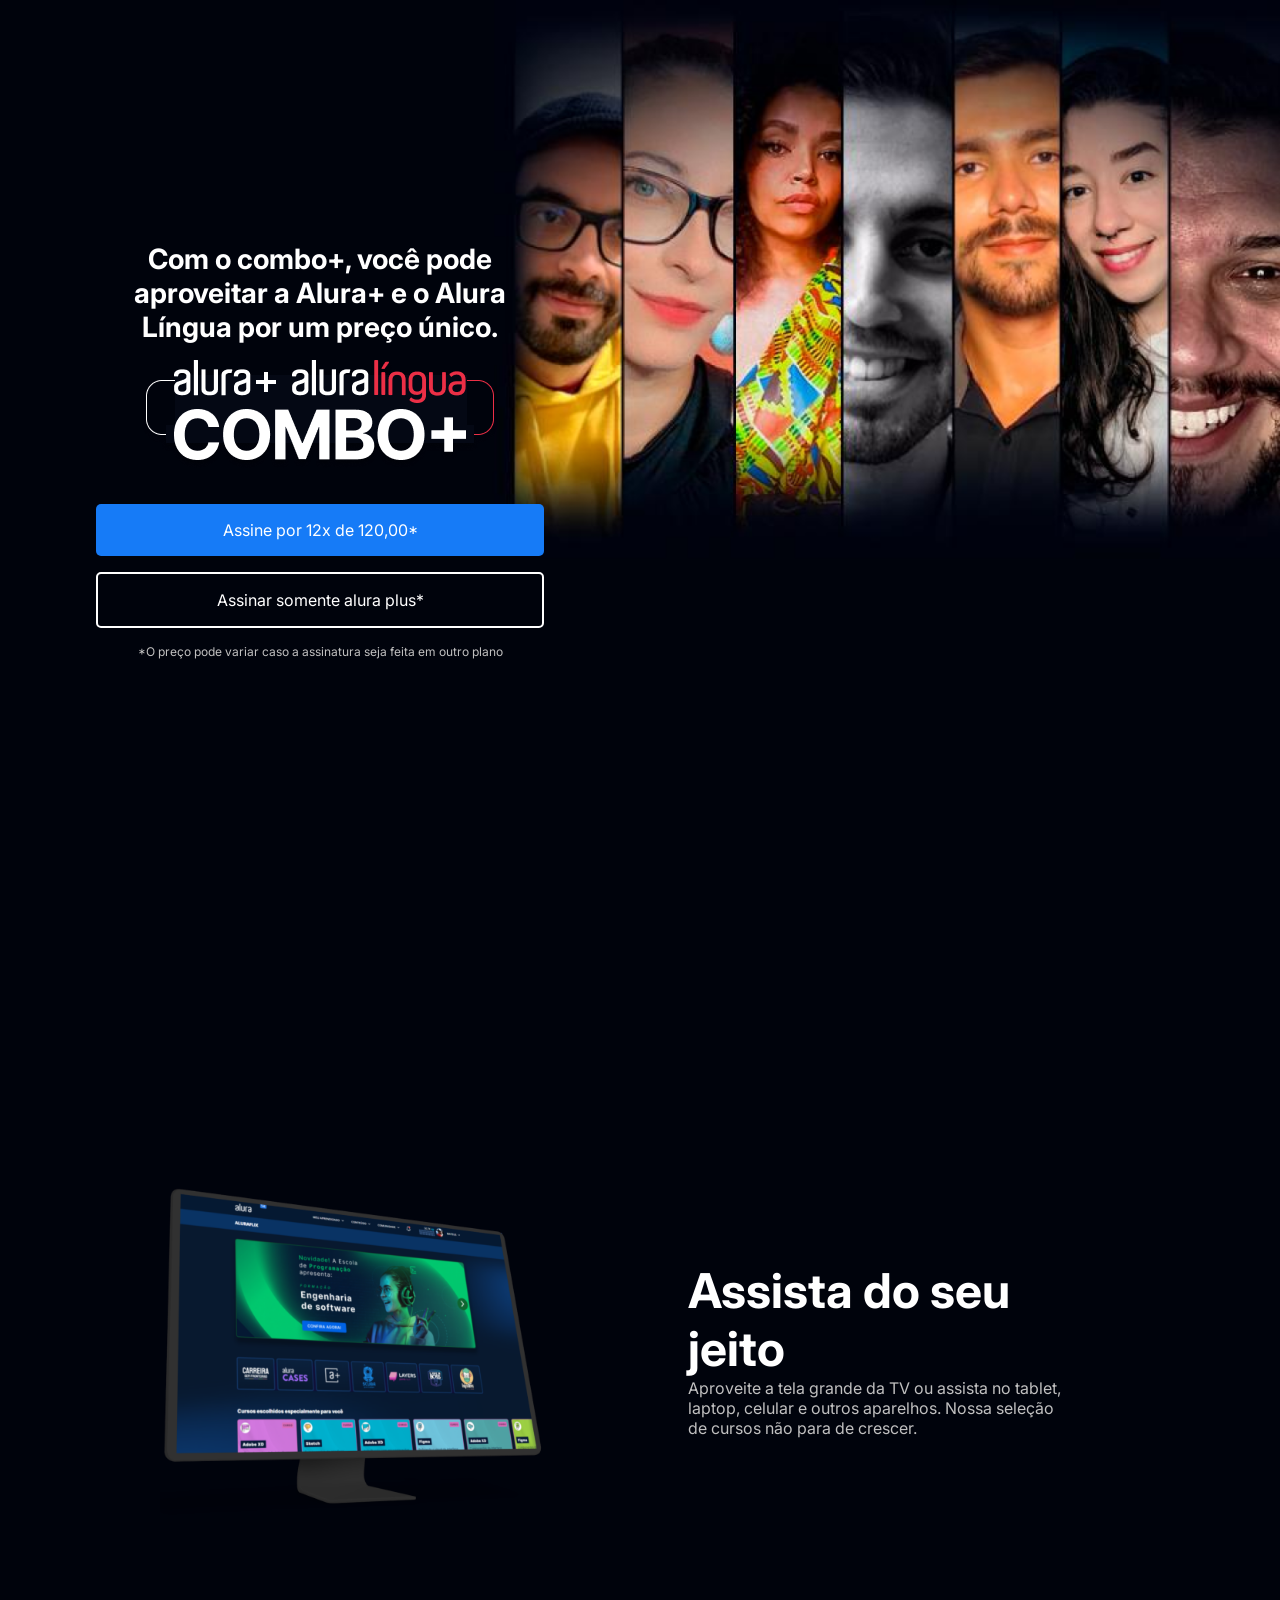
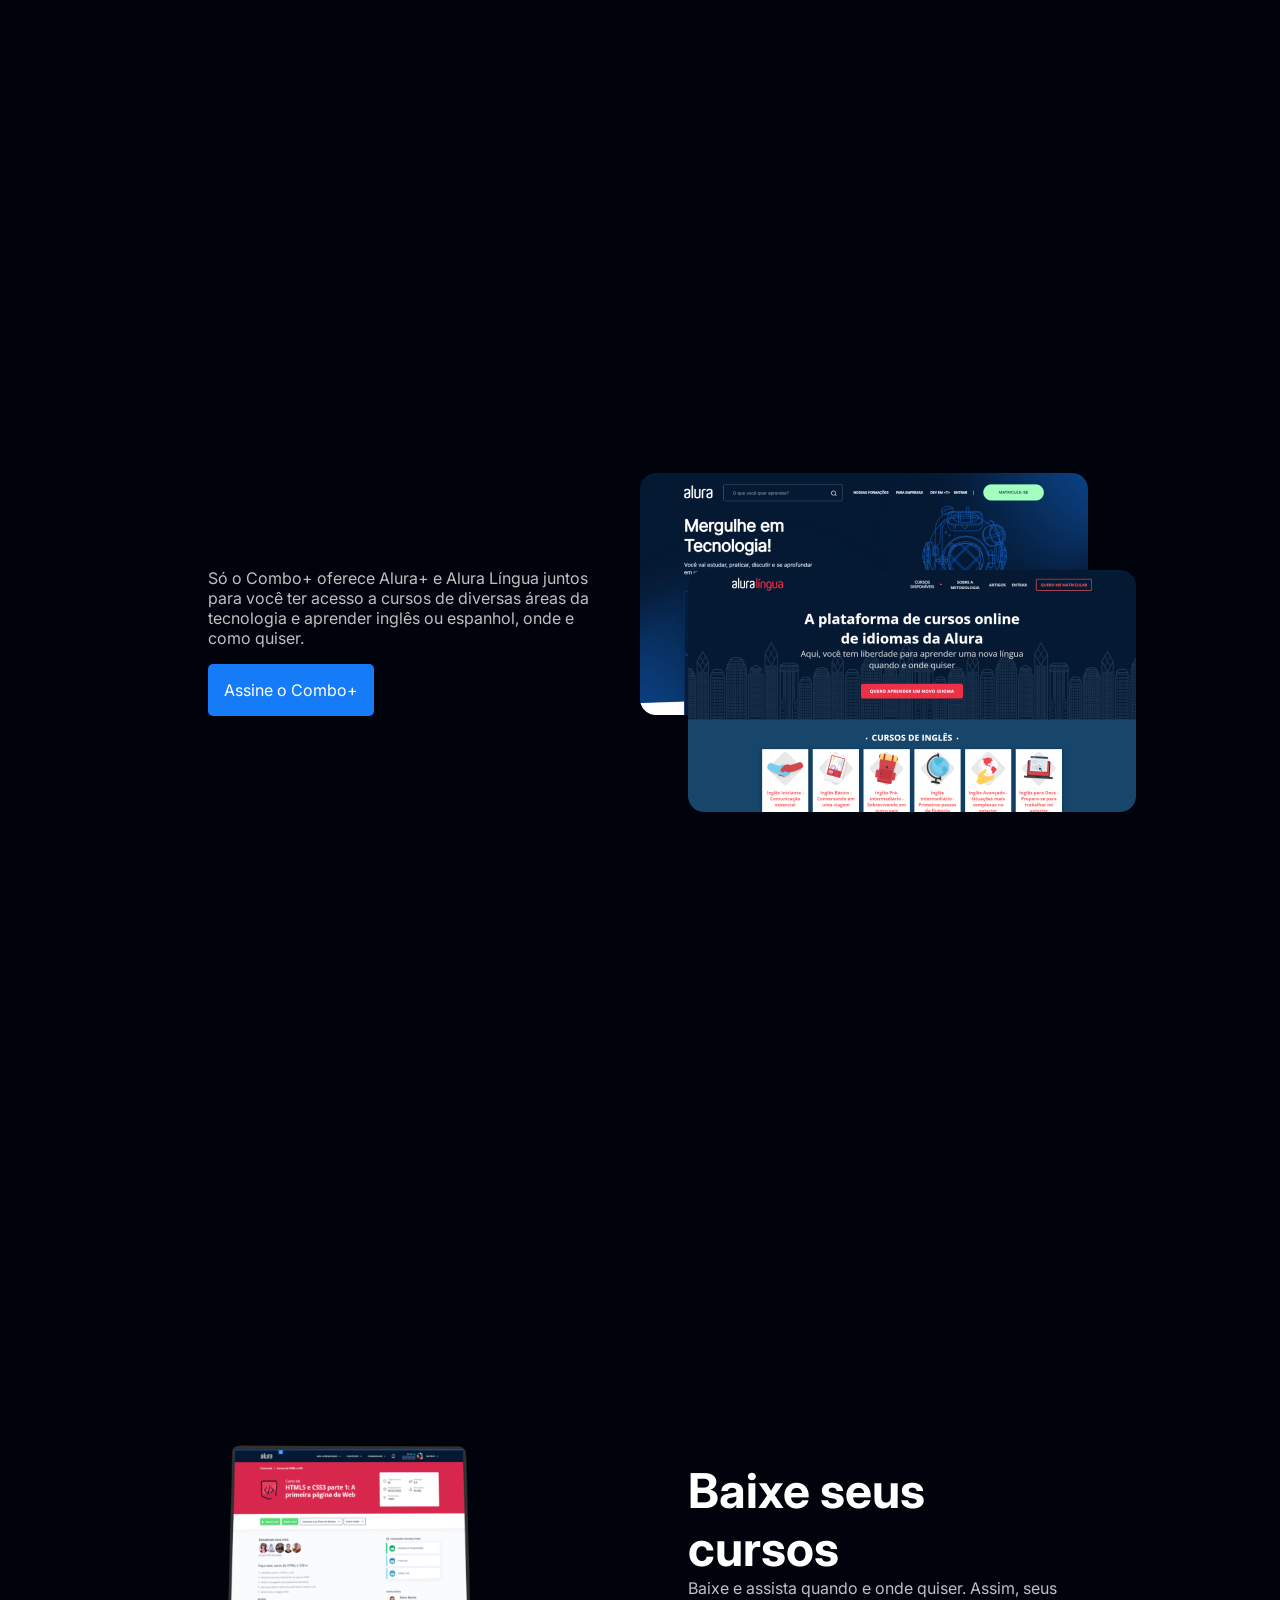
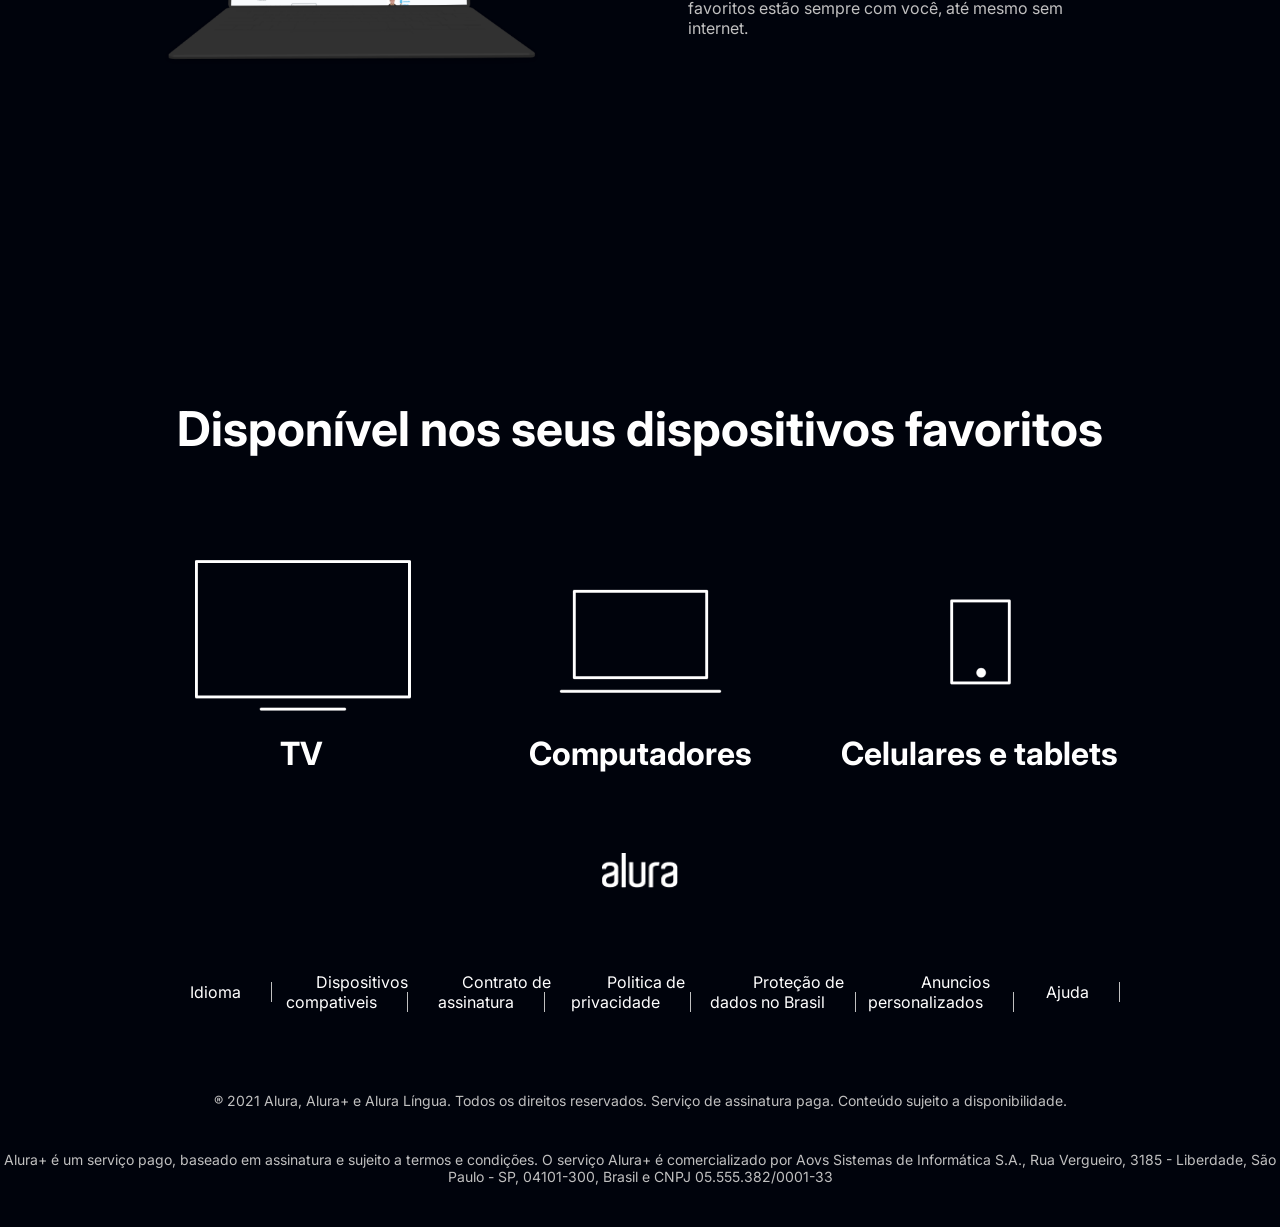
<file: Index.html>
<!DOCTYPE html>
<html lang="en">
<head>
    <meta charset="UTF-8">
    <meta http-equiv="X-UA-Compatible" content="IE=edge">
    <meta name="viewport" content="width=device-width, initial-scale=1.0">
    <link rel="stylesheet" href="styles.css">
    <link rel="preconnect" href="https://fonts.googleapis.com">
<link rel="preconnect" href="https://fonts.gstatic.com" crossorigin>
<link href="https://fonts.googleapis.com/css2?family=Inter:wght@100;200;300;400;500;600;700;800;900&family=Karla:ital,wght@0,200;0,300;0,400;0,500;0,600;0,700;0,800;1,200;1,300;1,400;1,500;1,600;1,700;1,800&family=Roboto&display=swap" rel="stylesheet">

    <title>Alura plus</title>
</head>
<body>
    <section class="container principal">
        <div class="container__caixa">
            <h1 class="container__titulo">Com o combo+, você pode aproveitar a Alura+ e o Alura Língua por um preço único.</h1>
            <img src="img/Combo.png" alt="Combo alura plus imagem" class="container__imagem">
            <a href="alura.com.br" class="container__botao">Assine por 12x de 120,00*</a><!-- Usar ancora(a) como botão, usar button,somente se precisar ativar um função-->
            <a href="alura.com.br" class="container__botao botao_secundario">Assinar somente alura plus*</a>
            <p class="container__aviso">*O preço pode variar caso a assinatura seja feita em outro plano</p>
        </div>
    </section>
    <section class="container secundario ">
        <img src="img/Pixel True Mockup 1.png" alt="Celular e um monitor com o alura plus aberto" class="secundario__imagem">
        <div class="container__descricao">
            <h1 class="descricao__titulo">Assista do seu jeito</h1>
            <p class="descricao__texto">Aproveite a tela grande da TV ou assista no tablet, laptop, celular e outros aparelhos. Nossa seleção de cursos não para de crescer.</p>
        </div>
    </section>
    <section class="container secundario">
        <div class="container__descricao">
            <p class="descricao__texto">Só o Combo+ oferece Alura+ e Alura Língua juntos para você ter acesso a cursos de diversas áreas da tecnologia e aprender inglês ou espanhol, onde e como quiser.</p>
            <a href="alura.com.br" class="container__botao secundario__botao">Assine o Combo+</a>
        </div>
        <img src="img/Telas.png" alt="Telas no site de alura, Sobrepostas" class="container__imagem">
    </section>
    <section class="container secundario ">
        <img src="img/Notebook.png" alt="Notebook com o site da alura aberto" class="secundario__imagem">
        <div class="container__descricao">
            <h1 class="descricao__titulo">Baixe seus cursos</h1>
            <p class="descricao__texto">Baixe e assista quando e onde quiser. Assim, seus favoritos estão sempre com você, até mesmo sem internet.</p>
        </div>
        </section>
        <section class="dispositivos">
            <h1 class="descricao__titulo">Disponível nos seus dispositivos favoritos</h1>
            <ul class="dispositivos__lista">
                <li>
                    <img src="img/tv.png" alt="Imagem televisão">
                    <h3 class="lista_item">TV</h3>
                </li>
                <li>
                    <img src="img/computador.png" alt="Imagem computador">
                    <h3 class="lista_item">Computadores</h3>
                </li>
                <li>
                    <img src="img/celular.png" alt="Imagem celular">
                    <h3 class="lista_item">Celulares e tablets</h3>
                </li>
            </ul>
        </section>
        <footer class="rodape">
            <img src="img/Logo.png" alt="Logo do alura mais" class="rodape__logo">
            <ul class="rodape__lista">
                <li class="lista__link"><a href="#">Idioma</a></li>
                <li class="lista__link"><a href="#">Dispositivos compativeis</a></li>
                <li class="lista__link"><a href="#">Contrato de assinatura</a></li>
                <li class="lista__link"><a href="#">Politica de privacidade</a></li>
                <li class="lista__link"><a href="#">Proteção de dados no Brasil</a></li>
                <li class="lista__link"><a href="#">Anuncios personalizados</a></li>
                <li class="lista__link"><a href="#">Ajuda</a></li>
            </ul>
            <p class="rodape__texto"> ® 2021 Alura, Alura+ e Alura Língua. Todos os direitos reservados. Serviço de assinatura paga. Conteúdo sujeito a disponibilidade.</p>
            <p class="rodape__texto">Alura+ é um serviço pago, baseado em assinatura e sujeito a termos e condições. O serviço Alura+ é comercializado por Aovs Sistemas de Informática S.A., Rua Vergueiro, 3185 - Liberdade, São Paulo - SP, 04101-300, Brasil e CNPJ 05.555.382/0001-33</p>
        </footer>
</body>
</html>
</file>
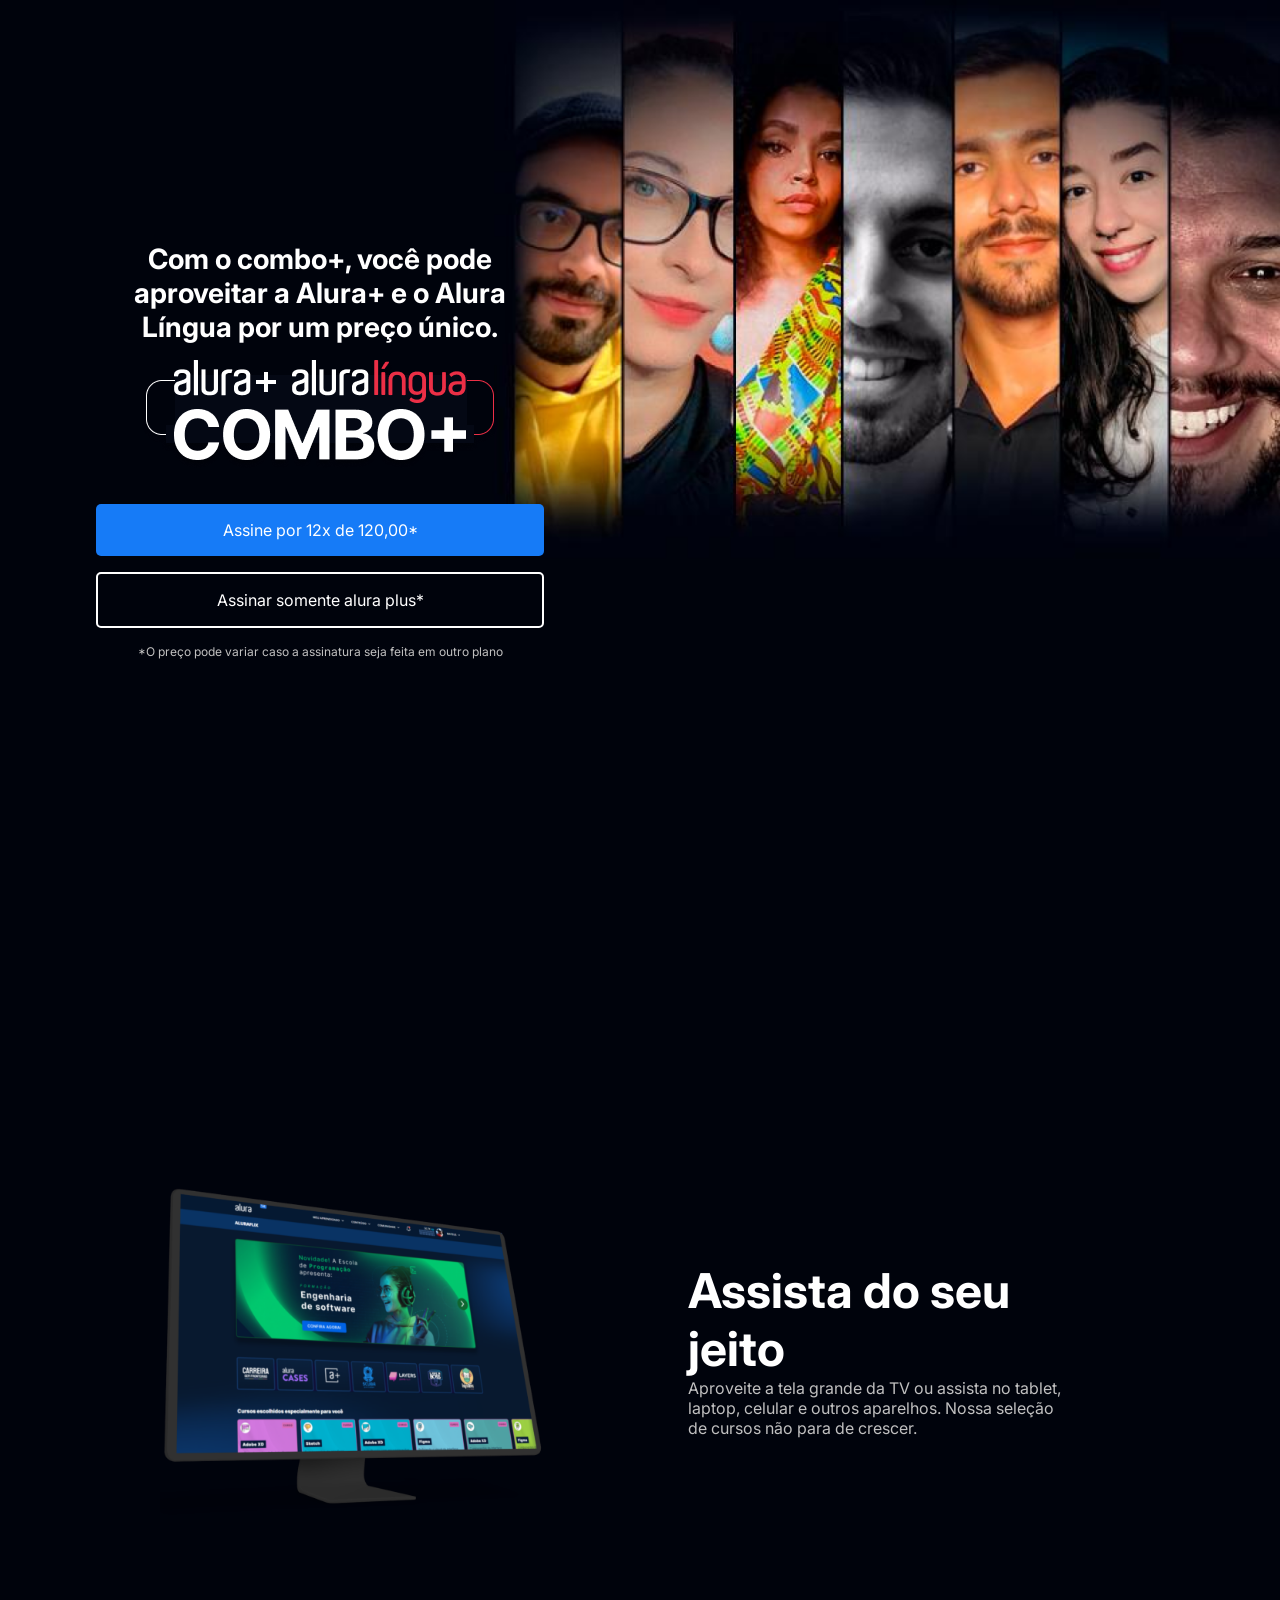
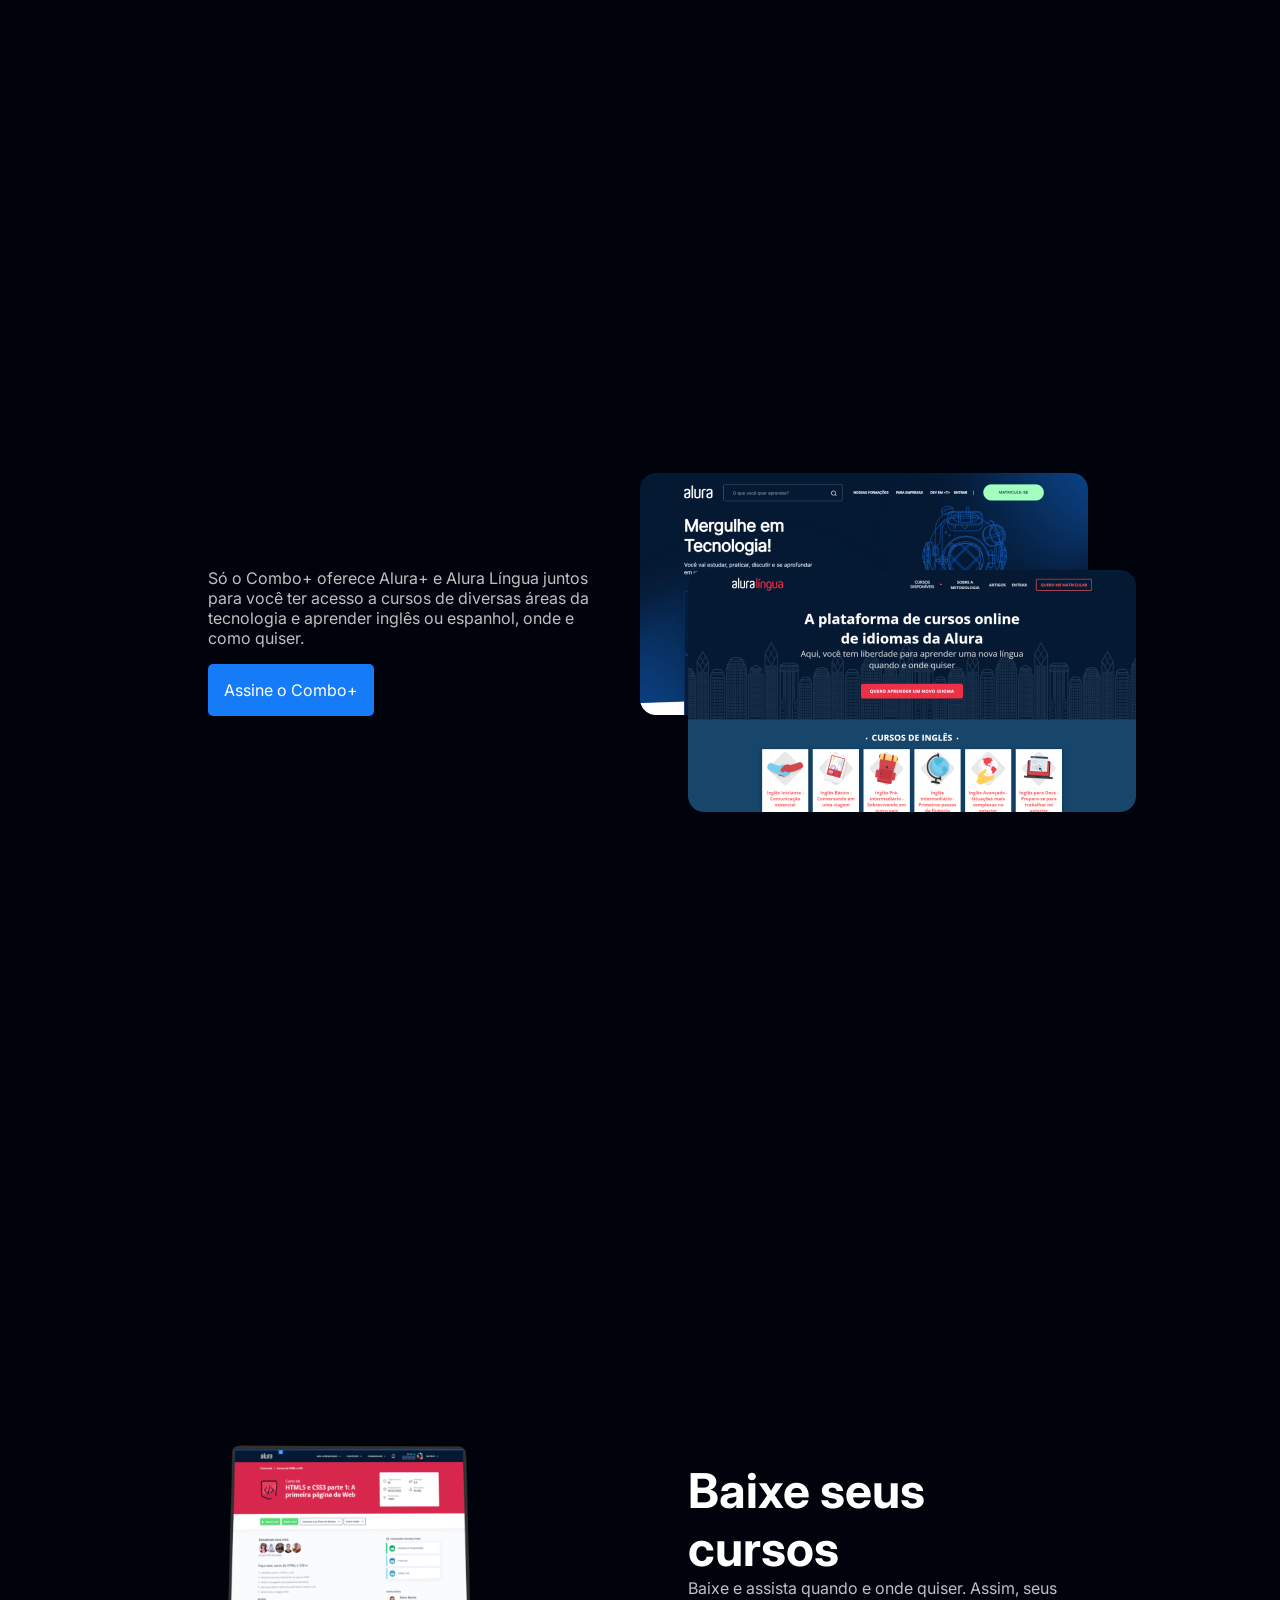
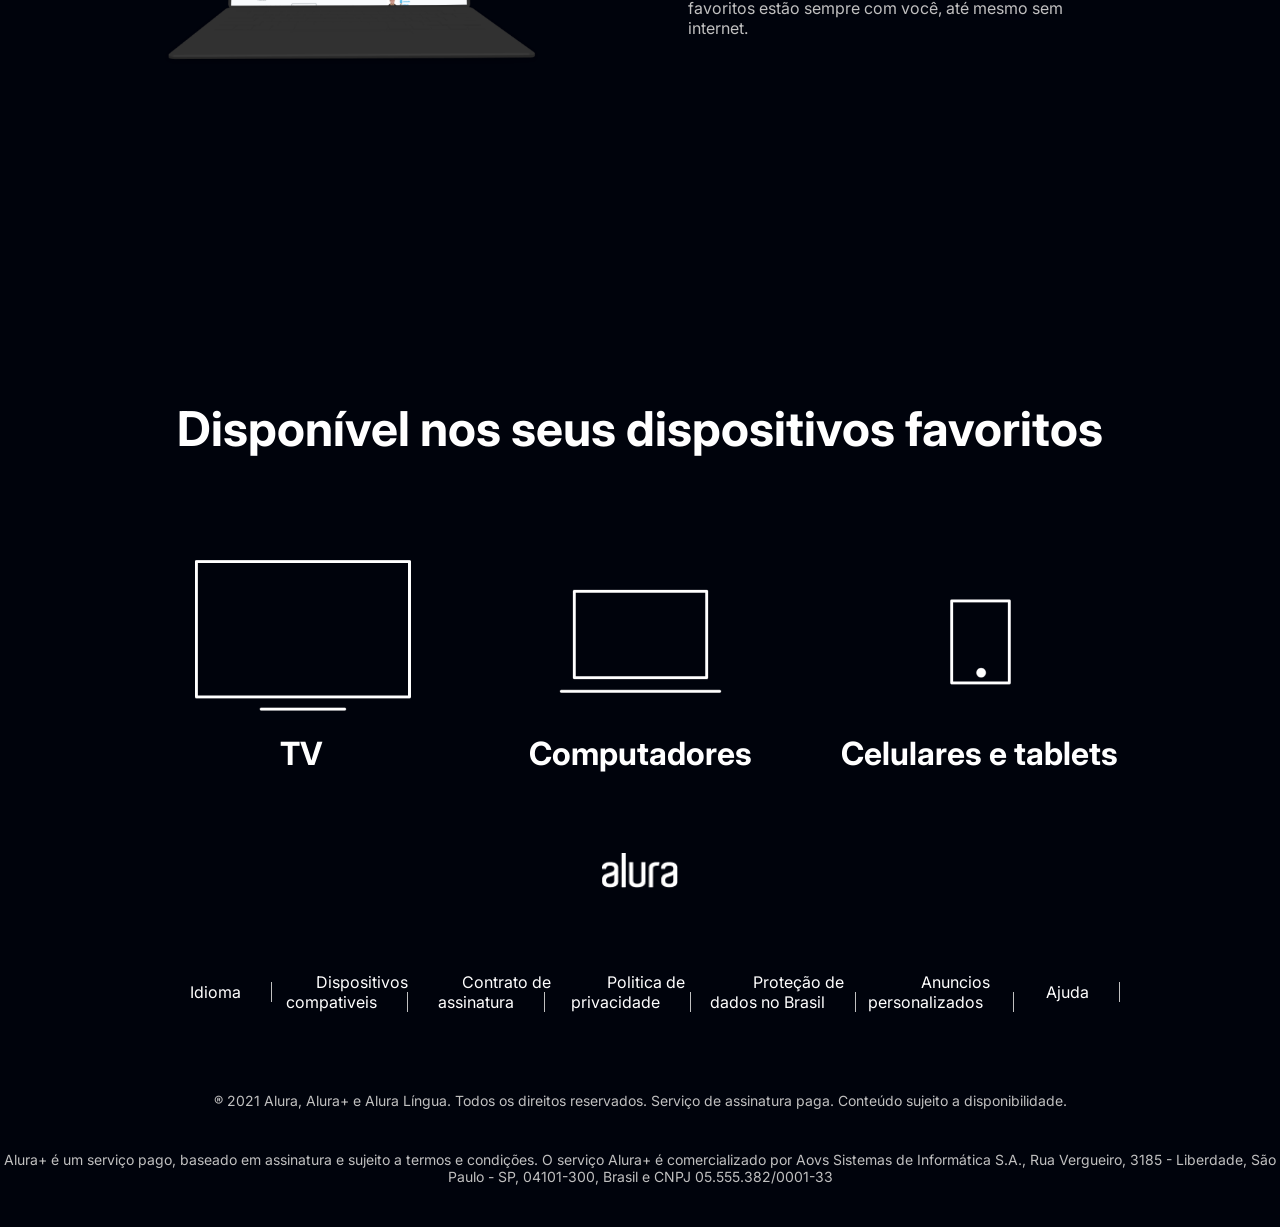
<file: AluraPlus.html>
<!DOCTYPE html>
<html lang="en">
<head>
    <meta charset="UTF-8">
    <meta http-equiv="X-UA-Compatible" content="IE=edge">
    <meta name="viewport" content="width=device-width, initial-scale=1.0">
    <link rel="stylesheet" href="AluraPlus.css">
    <link rel="preconnect" href="https://fonts.googleapis.com">
<link rel="preconnect" href="https://fonts.gstatic.com" crossorigin>
<link href="https://fonts.googleapis.com/css2?family=Inter:wght@100;200;300;400;500;600;700;800;900&family=Karla:ital,wght@0,200;0,300;0,400;0,500;0,600;0,700;0,800;1,200;1,300;1,400;1,500;1,600;1,700;1,800&family=Roboto&display=swap" rel="stylesheet">

    <title>Alura plus</title>
</head>
<body>
    <section class="container principal">
        <div class="container__caixa">
            <h1 class="container__titulo">Com o combo+, você pode aproveitar a Alura+ e o Alura Língua por um preço único.</h1>
            <img src="img/Combo.png" alt="Combo alura plus imagem" class="container__imagem">
            <a href="alura.com.br" class="container__botao">Assine por 12x de 120,00*</a><!-- Usar ancora(a) como botão, usar button,somente se precisar ativar um função-->
            <a href="alura.com.br" class="container__botao botao_secundario">Assinar somente alura plus*</a>
            <p class="container__aviso">*O preço pode variar caso a assinatura seja feita em outro plano</p>
        </div>
    </section>
    <section class="container secundario ">
        <img src="img/Pixel True Mockup 1.png" alt="Celular e um monitor com o alura plus aberto" class="secundario__imagem">
        <div class="container__descricao">
            <h1 class="descricao__titulo">Assista do seu jeito</h1>
            <p class="descricao__texto">Aproveite a tela grande da TV ou assista no tablet, laptop, celular e outros aparelhos. Nossa seleção de cursos não para de crescer.</p>
        </div>
    </section>
    <section class="container secundario">
        <div class="container__descricao">
            <p class="descricao__texto">Só o Combo+ oferece Alura+ e Alura Língua juntos para você ter acesso a cursos de diversas áreas da tecnologia e aprender inglês ou espanhol, onde e como quiser.</p>
            <a href="alura.com.br" class="container__botao secundario__botao">Assine o Combo+</a>
        </div>
        <img src="img/Telas.png" alt="Telas no site de alura, Sobrepostas" class="container__imagem">
    </section>
    <section class="container secundario ">
        <img src="img/Notebook.png" alt="Notebook com o site da alura aberto" class="secundario__imagem">
        <div class="container__descricao">
            <h1 class="descricao__titulo">Baixe seus cursos</h1>
            <p class="descricao__texto">Baixe e assista quando e onde quiser. Assim, seus favoritos estão sempre com você, até mesmo sem internet.</p>
        </div>
        </section>
        <section class="dispositivos">
            <h1 class="descricao__titulo">Disponível nos seus dispositivos favoritos</h1>
            <ul class="dispositivos__lista">
                <li>
                    <img src="img/tv.png" alt="Imagem televisão">
                    <h3 class="lista_item">TV</h3>
                </li>
                <li>
                    <img src="img/computador.png" alt="Imagem computador">
                    <h3 class="lista_item">Computadores</h3>
                </li>
                <li>
                    <img src="img/celular.png" alt="Imagem celular">
                    <h3 class="lista_item">Celulares e tablets</h3>
                </li>
            </ul>
        </section>
        <footer class="rodape">
            <img src="img/Logo.png" alt="Logo do alura mais" class="rodape__logo">
            <ul class="rodape__lista">
                <li class="lista__link"><a href="#">Idioma</a></li>
                <li class="lista__link"><a href="#">Dispositivos compativeis</a></li>
                <li class="lista__link"><a href="#">Contrato de assinatura</a></li>
                <li class="lista__link"><a href="#">Politica de privacidade</a></li>
                <li class="lista__link"><a href="#">Proteção de dados no Brasil</a></li>
                <li class="lista__link"><a href="#">Anuncios personalizados</a></li>
                <li class="lista__link"><a href="#">Ajuda</a></li>
            </ul>
            <p class="rodape__texto"> ® 2021 Alura, Alura+ e Alura Língua. Todos os direitos reservados. Serviço de assinatura paga. Conteúdo sujeito a disponibilidade.</p>
            <p class="rodape__texto">Alura+ é um serviço pago, baseado em assinatura e sujeito a termos e condições. O serviço Alura+ é comercializado por Aovs Sistemas de Informática S.A., Rua Vergueiro, 3185 - Liberdade, São Paulo - SP, 04101-300, Brasil e CNPJ 05.555.382/0001-33</p>
        </footer>
</body>
</html>
</file>
<file: styles.css>
:root {
    --branco-principal:#ffffff;
    --cinza-secundario: #C0C0C0;
    --botao-azul: #167BF7;
    --cor-de-fundo: #00030c;
    --font-principal: 'Inter', sans-serif;
}
body{
    background-color: var(--cor-de-fundo);
    color: var(--branco-principal);
    font-family: var(--font-principal);
    font-size:16px;
    font-weight: 400;
}

*{
    margin: 0;
    padding: 0;
}
.principal{
    background-image: url("img/Background.png"); /* Background image*/
    background-repeat:no-repeat; /* Não repetir a imagem, já que ela é um background */
    background-size: contain; /* usado para preencher um container */
    align-items: center;
    text-align: center;
}
.container {
    height: 100vh;
    display: grid;
    grid-template-columns: 50% 50%;
}
.container__botao {
    background-color: var(--botao-azul);
    border-radius: 5px;
    padding: 1em;
    color: var(--branco-principal);
    display:block;
    text-decoration: none;
    margin-bottom: 1em;
}
.botao_secundario {
    background-color: transparent;
    border: 2px solid var(--branco-principal);
}
.container__aviso {
    font-size: 12px;
    color: var(--cinza-secundario);
}
.container__titulo{
    font-size: 28px;
}
.container__imagem{
    margin: 1em 0 2em 0;
}
.container__caixa {
    margin: 0 6em;
}
.secundario__imagem {
    width: 80%;
}
.secundario {
    align-items: center;
    margin: 0 10em;
}
.descricao__titulo {
    font-size: 48px;
    font-weight: 700;
    color: var(--branco-principal);
    line-height: 120%;
}
.descricao__texto {
    color: var(--cinza-secundario);
}
.secundario__botao {
    display: inline-block;
    margin-top: 1em;
}
.container__descricao {
    padding: 3em;
}
.dispositivos__lista {
    display: flex;
    justify-content: center;
    list-style-type: none;
    margin: 5em 0;
}
.dispositivos {
    text-align: center;
}
.lista_item {
    font-size: 32px;
    color: var(--branco-principal);
}
.rodape__logo {
    width: 76.31px;
    height: 35.28px;    
}
.rodape {
    text-align: center;
 
}
.rodape__lista {
    display:flex;
    justify-content: space-between;
    margin: 5em;
    list-style-type: none;
    align-items: center;
    padding: 0 5em;
}
.lista__link a{
    color: var(--branco-principal);
    text-decoration: none;
    border-right: 1px solid var(--cinza-secundario);
    padding: 0 30px;
}
.lista__link:hover a {
    color: var(--botao-azul);
}
.rodape__texto {
    font-size: 14px;
    color: var(--cinza-secundario);
    margin-bottom: 3em;
}
@media screen and (max-width:768px){
    .container{
        display: block;;
        background-image: none;
}
.container__imagem{
    width:50vw;
}
.container__caixa{
    margin: 2em 2em;
}
.secundario {
    margin: 0;
    text-align: center;
}
.secundario__imagem {
    width: 50vw;
}
.dispositivos__lista{
    display: block;
}
.rodape__lista a{
    border: none;
    margin: 20px;
}
.rodape__lista{
    display: block;
    padding: 15px;
    margin: 30px 10px 10px 10px;
}
.lista__link{
    margin: 10px;
}
}
</file>
<file: AluraPlus.css>
:root {
    --branco-principal:#ffffff;
    --cinza-secundario: #C0C0C0;
    --botao-azul: #167BF7;
    --cor-de-fundo: #00030c;
    --font-principal: 'Inter', sans-serif;
}
body{
    background-color: var(--cor-de-fundo);
    color: var(--branco-principal);
    font-family: var(--font-principal);
    font-size:16px;
    font-weight: 400;
}

*{
    margin: 0;
    padding: 0;
}
.principal{
    background-image: url("img/Background.png"); /* Background image*/
    background-repeat:no-repeat; /* Não repetir a imagem, já que ela é um background */
    background-size: contain; /* usado para preencher um container */
    align-items: center;
    text-align: center;
}
.container {
    height: 100vh;
    display: grid;
    grid-template-columns: 50% 50%;
}
.container__botao {
    background-color: var(--botao-azul);
    border-radius: 5px;
    padding: 1em;
    color: var(--branco-principal);
    display:block;
    text-decoration: none;
    margin-bottom: 1em;
}
.botao_secundario {
    background-color: transparent;
    border: 2px solid var(--branco-principal);
}
.container__aviso {
    font-size: 12px;
    color: var(--cinza-secundario);
}
.container__titulo{
    font-size: 28px;
}
.container__imagem{
    margin: 1em 0 2em 0;
}
.container__caixa {
    margin: 0 6em;
}
.secundario__imagem {
    width: 80%;
}
.secundario {
    align-items: center;
    margin: 0 10em;
}
.descricao__titulo {
    font-size: 48px;
    font-weight: 700;
    color: var(--branco-principal);
    line-height: 120%;
}
.descricao__texto {
    color: var(--cinza-secundario);
}
.secundario__botao {
    display: inline-block;
    margin-top: 1em;
}
.container__descricao {
    padding: 3em;
}
.dispositivos__lista {
    display: flex;
    justify-content: center;
    list-style-type: none;
    margin: 5em 0;
}
.dispositivos {
    text-align: center;
}
.lista_item {
    font-size: 32px;
    color: var(--branco-principal);
}
.rodape__logo {
    width: 76.31px;
    height: 35.28px;    
}
.rodape {
    text-align: center;
 
}
.rodape__lista {
    display:flex;
    justify-content: space-between;
    margin: 5em;
    list-style-type: none;
    align-items: center;
    padding: 0 5em;
}
.lista__link a{
    color: var(--branco-principal);
    text-decoration: none;
    border-right: 1px solid var(--cinza-secundario);
    padding: 0 30px;
}
.lista__link:hover a {
    color: var(--botao-azul);
}
.rodape__texto {
    font-size: 14px;
    color: var(--cinza-secundario);
    margin-bottom: 3em;
}
</file>
